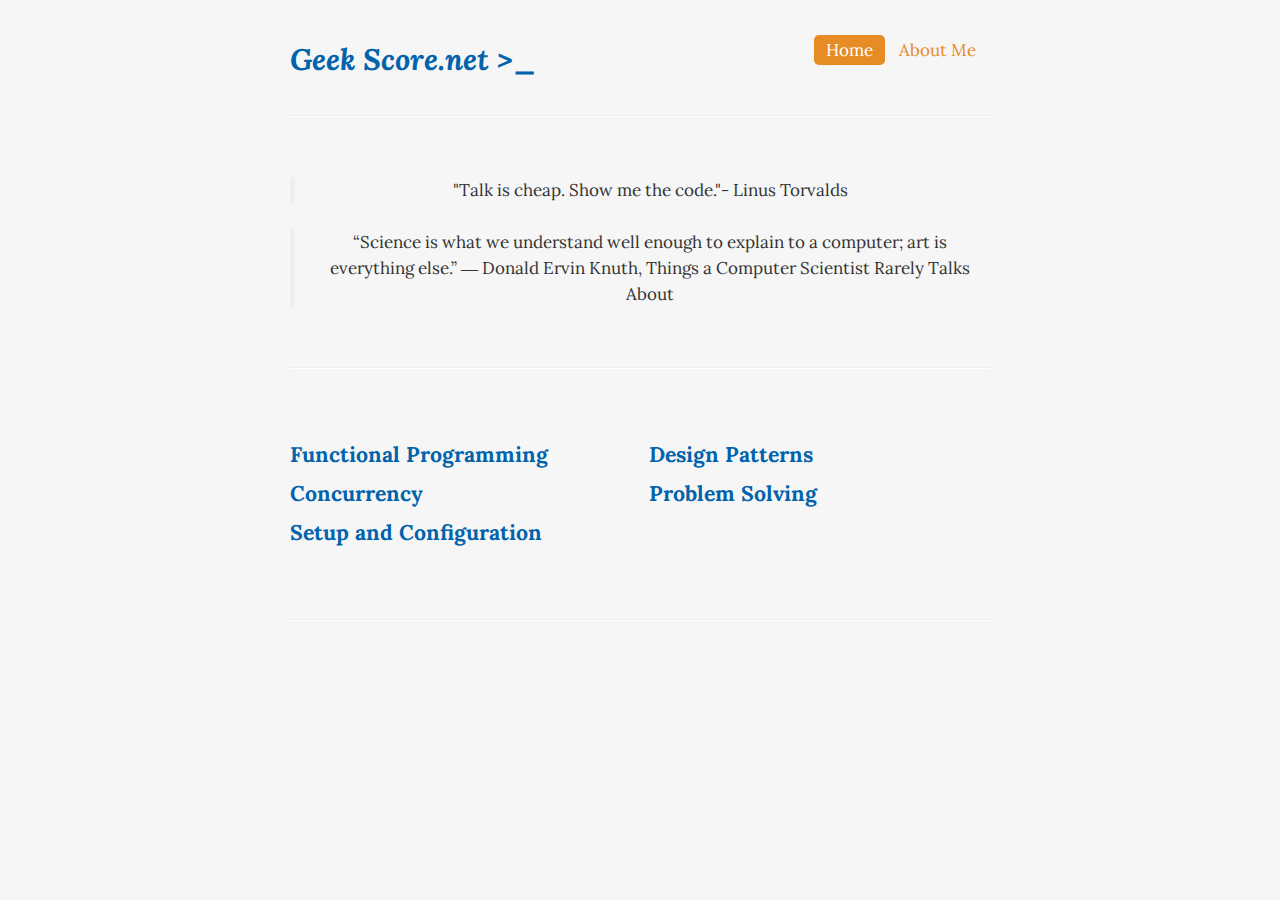
<file: index.html>
<!DOCTYPE html>
<html lang="en">
  <head>
    <meta charset="utf-8">
    <title>GeekScore - RaviRaj Mulasa blogs here.</title>
    <meta name="viewport" content="width=device-width, initial-scale=1.0">
    <meta name="description" content="">
    <meta name="author" content="">

    <link href="css/bootstrap.min.css" rel="stylesheet">
    <link href="css/extras.css" rel="stylesheet">
    <style type="text/css">
      body {
        padding-top: 20px;
        padding-bottom: 40px;
      }
      .container-narrow {
        margin: 0 auto;
        max-width: 700px;
      }
      .container-narrow > hr {
        margin: 30px 0;
      }
      .jumbotron {
        margin: 60px 0;
        text-align: center;
      }
      .jumbotron h1 {
        font-size: 72px;
        line-height: 1;
      }
      .jumbotron .btn {
        font-size: 21px;
        padding: 14px 24px;
      }
      .marketing {
        margin: 60px 0;
      }
      .marketing p + h4 {
        margin-top: 28px;
      }
      h4 a {
        color: #0063ac;
      }
    </style>
    <link href="../css/bootstrap-responsive.min.css" rel="stylesheet">

    <!-- HTML5 shim, for IE6-8 support of HTML5 elements -->
    <!--[if lt IE 9]>
      <script src="../assets/js/html5shiv.js"></script>
    <![endif]-->

    <!-- Fav and touch icons -->
    <link rel="apple-touch-icon-precomposed" sizes="144x144" href="../assets/ico/apple-touch-icon-144-precomposed.png">
    <link rel="apple-touch-icon-precomposed" sizes="114x114" href="../assets/ico/apple-touch-icon-114-precomposed.png">
      <link rel="apple-touch-icon-precomposed" sizes="72x72" href="../assets/ico/apple-touch-icon-72-precomposed.png">
                    <link rel="apple-touch-icon-precomposed" href="../assets/ico/apple-touch-icon-57-precomposed.png">
                                   <link rel="shortcut icon" href="../assets/ico/favicon.png">
  </head>

  <body>

    <div class="container-narrow">

      <div class="masthead">
        <ul class="nav nav-pills pull-right">
          <li class="active"><a href="#">Home</a></li>
          <li><a href="#">About Me</a></li>
        </ul>
        <h3 class="text-info"><em>Geek Score&#46;net&#32;&#62;<span class="blink">&#95;</span></em></h3>
      </div>

      <hr>

      <div class="jumbotron">
        <blockquote>"Talk is cheap. Show me the code."- Linus Torvalds</blockquote>
        <blockquote>“Science is what we understand well enough to explain to a computer; art is everything else.” ― Donald Ervin Knuth, Things a Computer Scientist Rarely Talks About</blockquote>
      </div>

      <hr>

      <div class="row-fluid marketing">
        <div class="span6">
          <h4><a href="#">Functional Programming</a></h4>
          <h4><a href="#">Concurrency</a></h4>
          <h4><a href="#">Setup and Configuration</a></h4>
        </div>

        <div class="span6">
          <h4><a href="#">Design Patterns</a></h4>
          <h4><a href="#">Problem Solving</a></h4>
        </div>
      </div>

      <hr>

      <div class="footer">
        <p></p>
      </div>
    </div>
  </body>
</html>
</file>
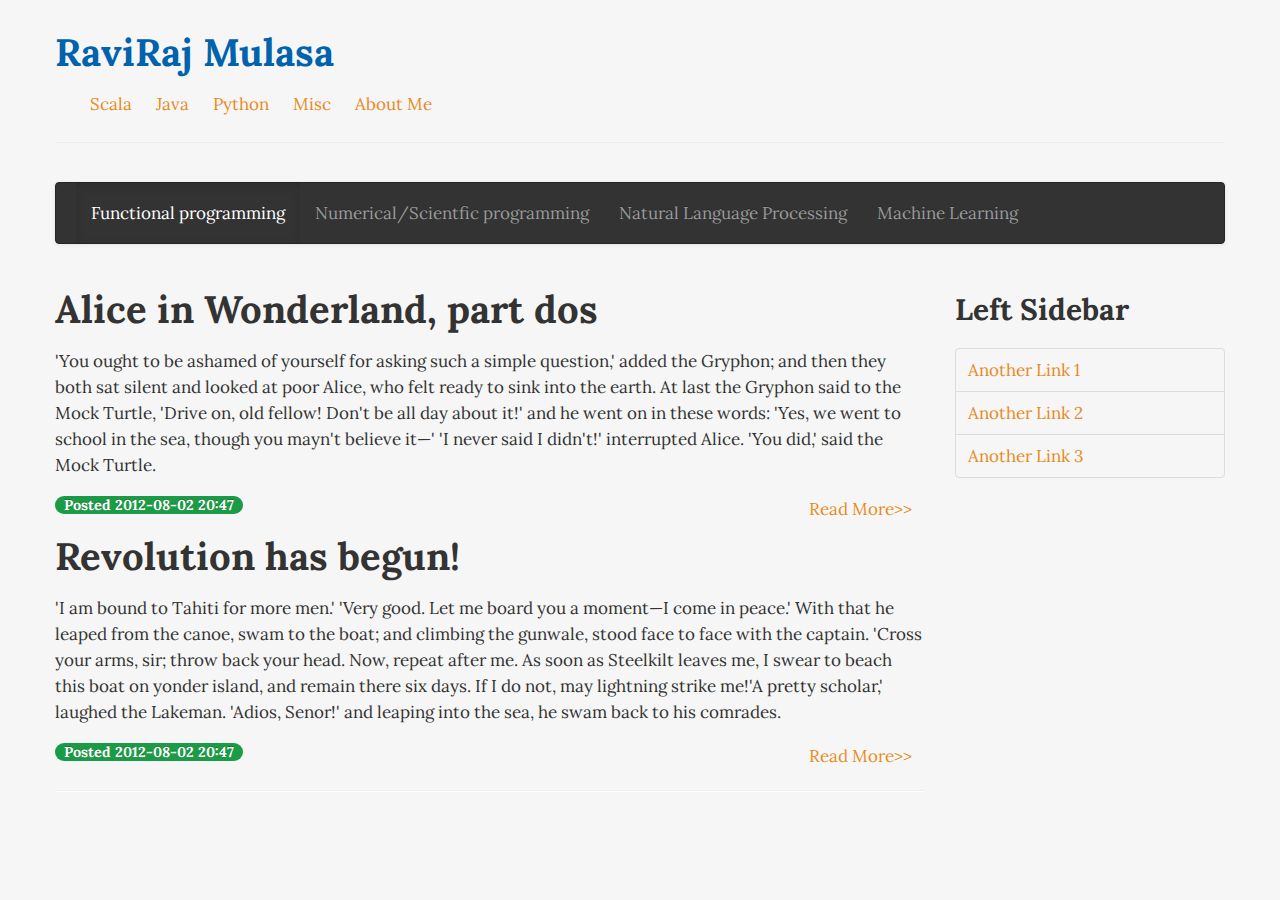
<file: index2.html>
<!DOCTYPE html>
<html>



<head>
    <title>Twitter Bootstrap Tutorial - A responsive layout tutorial</title>
    <!-- Bootstrap core CSS -->
    <link href="css/bootstrap.min.css" rel="stylesheet">
    <!-- Bootstrap theme -->
    <link href="css/bootstrap-responsive.min.css" rel="stylesheet">
</head>
<body>
<div class='container'>
    <div class="page-header">
        <h2 class="muted text-info">RaviRaj Mulasa</h2>
        <ul>
            <li style="display: inline-block;margin: 0 10px;"><a href="#">Scala</a></li>
            <li style="display: inline-block;margin: 0 10px;"><a href="#">Java</a></li>
            <li style="display: inline-block;margin: 0 10px;"><a href="#">Python</a></li>
            <li style="display: inline-block;margin: 0 10px;"><a href="#">Misc</a></li>
            <li style="display: inline-block;margin: 0 10px;"><a href="#">About Me</a></li>
        </ul>
    </div>

    <div class='navbar navbar-inverse'>
        <div class='navbar-inner nav-collapse' style="height: auto;">
            <ul class="nav">
                <li class="active"><a href="#">Functional programming</a></li>
                <li><a href="#">Numerical/Scientfic programming</a></li>
                <li><a href="#">Natural Language Processing</a></li>
                <li><a href="#">Machine Learning</a></li>
            </ul>
        </div>
    </div>
    
    <div id='content' class='row-fluid'>
        <div class='span9 main'>

            <h2>Alice in Wonderland, part dos</h2>
            <p>'You ought to be ashamed of yourself for asking such a simple question,' added the Gryphon; and then they both sat silent and looked at poor Alice, who felt ready to sink into the earth. At last the Gryphon said to the Mock Turtle, 'Drive on, old fellow! Don't be all day about it!' and he went on in these words:
                'Yes, we went to school in the sea, though you mayn't believe it—'
                'I never said I didn't!' interrupted Alice.
                'You did,' said the Mock Turtle.</p>
            <div>
                <span class="badge badge-success">Posted 2012-08-02 20:47</span><div class="pull-right"><a href="#" class="btn btn-link">Read More>></a></div>
            </div>
           

            <h2>Revolution has begun!</h2>
            <p>'I am bound to Tahiti for more men.'
                'Very good. Let me board you a moment—I come in peace.' With that he leaped from the canoe, swam to the boat; and climbing the gunwale, stood face to face with the captain.
                'Cross your arms, sir; throw back your head. Now, repeat after me. As soon as Steelkilt leaves me, I swear to beach this boat on yonder island, and remain there six days. If I do not, may lightning strike me!'A pretty scholar,' laughed the Lakeman. 'Adios, Senor!' and leaping into the sea, he swam back to his comrades.</p>
            <div>
                <span class="badge badge-success">Posted 2012-08-02 20:47</span><div class="pull-right"><a href="#" class="btn btn-link">Read More>></a></div>
            </div>
            <hr>
        </div>

        <div class='span3 sidebar'>
            <h3>Left Sidebar</h3>
            <ul class="nav nav-tabs nav-stacked">
                <li><a href='#'>Another Link 1</a></li>
                <li><a href='#'>Another Link 2</a></li>
                <li><a href='#'>Another Link 3</a></li>
            </ul>
        </div>

    </div>
</div>
</body>
</html>
</file>
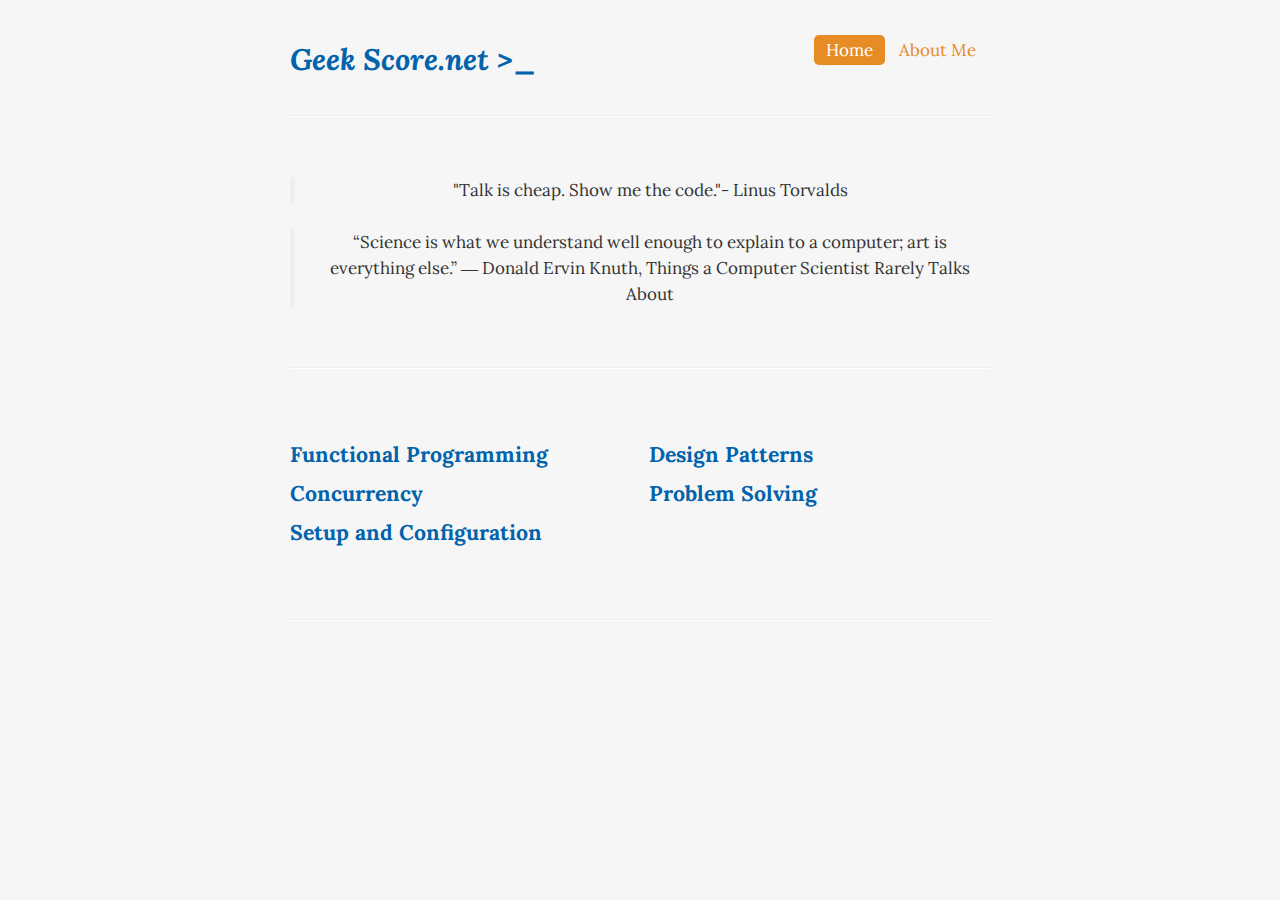
<file: templates/index-template.html>
<!DOCTYPE html>
<html lang="en">
  <head>
    <meta charset="utf-8">
    <title>GeekScore - RaviRaj Mulasa blogs here.</title>
    <meta name="viewport" content="width=device-width, initial-scale=1.0">
    <meta name="description" content="">
    <meta name="author" content="">

    <link href="../css/bootstrap.min.css" rel="stylesheet">
    <link href="../css/extras.css" rel="stylesheet">
    <style type="text/css">
      body {
        padding-top: 20px;
        padding-bottom: 40px;
      }
      .container-narrow {
        margin: 0 auto;
        max-width: 700px;
      }
      .container-narrow > hr {
        margin: 30px 0;
      }
      .jumbotron {
        margin: 60px 0;
        text-align: center;
      }
      .jumbotron h1 {
        font-size: 72px;
        line-height: 1;
      }
      .jumbotron .btn {
        font-size: 21px;
        padding: 14px 24px;
      }
      .marketing {
        margin: 60px 0;
      }
      .marketing p + h4 {
        margin-top: 28px;
      }
      h4 a {
        color: #0063ac;
      }
    </style>
    <link href="../css/bootstrap-responsive.min.css" rel="stylesheet">

    <!-- HTML5 shim, for IE6-8 support of HTML5 elements -->
    <!--[if lt IE 9]>
      <script src="../assets/js/html5shiv.js"></script>
    <![endif]-->

    <!-- Fav and touch icons -->
    <link rel="apple-touch-icon-precomposed" sizes="144x144" href="../assets/ico/apple-touch-icon-144-precomposed.png">
    <link rel="apple-touch-icon-precomposed" sizes="114x114" href="../assets/ico/apple-touch-icon-114-precomposed.png">
      <link rel="apple-touch-icon-precomposed" sizes="72x72" href="../assets/ico/apple-touch-icon-72-precomposed.png">
                    <link rel="apple-touch-icon-precomposed" href="../assets/ico/apple-touch-icon-57-precomposed.png">
                                   <link rel="shortcut icon" href="../assets/ico/favicon.png">
  </head>

  <body>

    <div class="container-narrow">

      <div class="masthead">
        <ul class="nav nav-pills pull-right">
          <li class="active"><a href="#">Home</a></li>
          <li><a href="#">About Me</a></li>
        </ul>
        <h3 class="text-info"><em>Geek Score&#46;net&#32;&#62;<span class="blink">&#95;</span></em></h3>
      </div>

      <hr>

      <div class="jumbotron">
        <blockquote>"Talk is cheap. Show me the code."- Linus Torvalds</blockquote>
        <blockquote>“Science is what we understand well enough to explain to a computer; art is everything else.” ― Donald Ervin Knuth, Things a Computer Scientist Rarely Talks About</blockquote>
      </div>

      <hr>

      <div class="row-fluid marketing">
        <div class="span6">
          <h4><a href="#">Functional Programming</a></h4>
          <h4><a href="#">Concurrency</a></h4>
          <h4><a href="#">Setup and Configuration</a></h4>
        </div>

        <div class="span6">
          <h4><a href="#">Design Patterns</a></h4>
          <h4><a href="#">Problem Solving</a></h4>
        </div>
      </div>

      <hr>

      <div class="footer">
        <p></p>
      </div>
    </div>
  </body>
</html>
</file>
<file: css/extras.css>
/**
 *    Real-World CSS
 *    by @visualidiot. Licensed under WTPFL.
 */
 
/* @group Blink */

.blink {
    -webkit-animation: blink .75s linear infinite;
    -moz-animation: blink .75s linear infinite;
    -ms-animation: blink .75s linear infinite;
    -o-animation: blink .75s linear infinite;
    animation: blink .75s linear infinite;
}

@-webkit-keyframes blink {
    0% { opacity: 1; }
    50% { opacity: 1; }
    50.01% { opacity: 0; }
    100% { opacity: 0; }
}

@-moz-keyframes blink {
    0% { opacity: 1; }
    50% { opacity: 1; }
    50.01% { opacity: 0; }
    100% { opacity: 0; }
}

@-ms-keyframes blink {
    0% { opacity: 1; }
    50% { opacity: 1; }
    50.01% { opacity: 0; }
    100% { opacity: 0; }
}

@-o-keyframes blink {
    0% { opacity: 1; }
    50% { opacity: 1; }
    50.01% { opacity: 0; }
    100% { opacity: 0; }
}

@keyframes blink {
    0% { opacity: 1; }
    50% { opacity: 1; }
    50.01% { opacity: 0; }
    100% { opacity: 0; }
}

/* @end */

/* @group Perfect Typography */

.perfect {
    color: #f00;
    font: 72px/20px "Comic Sans MS", "Comic Sans", "Chalkboard", cursive;
    
    letter-spacing: -2px;    
}
 
/* @end */
</file>
